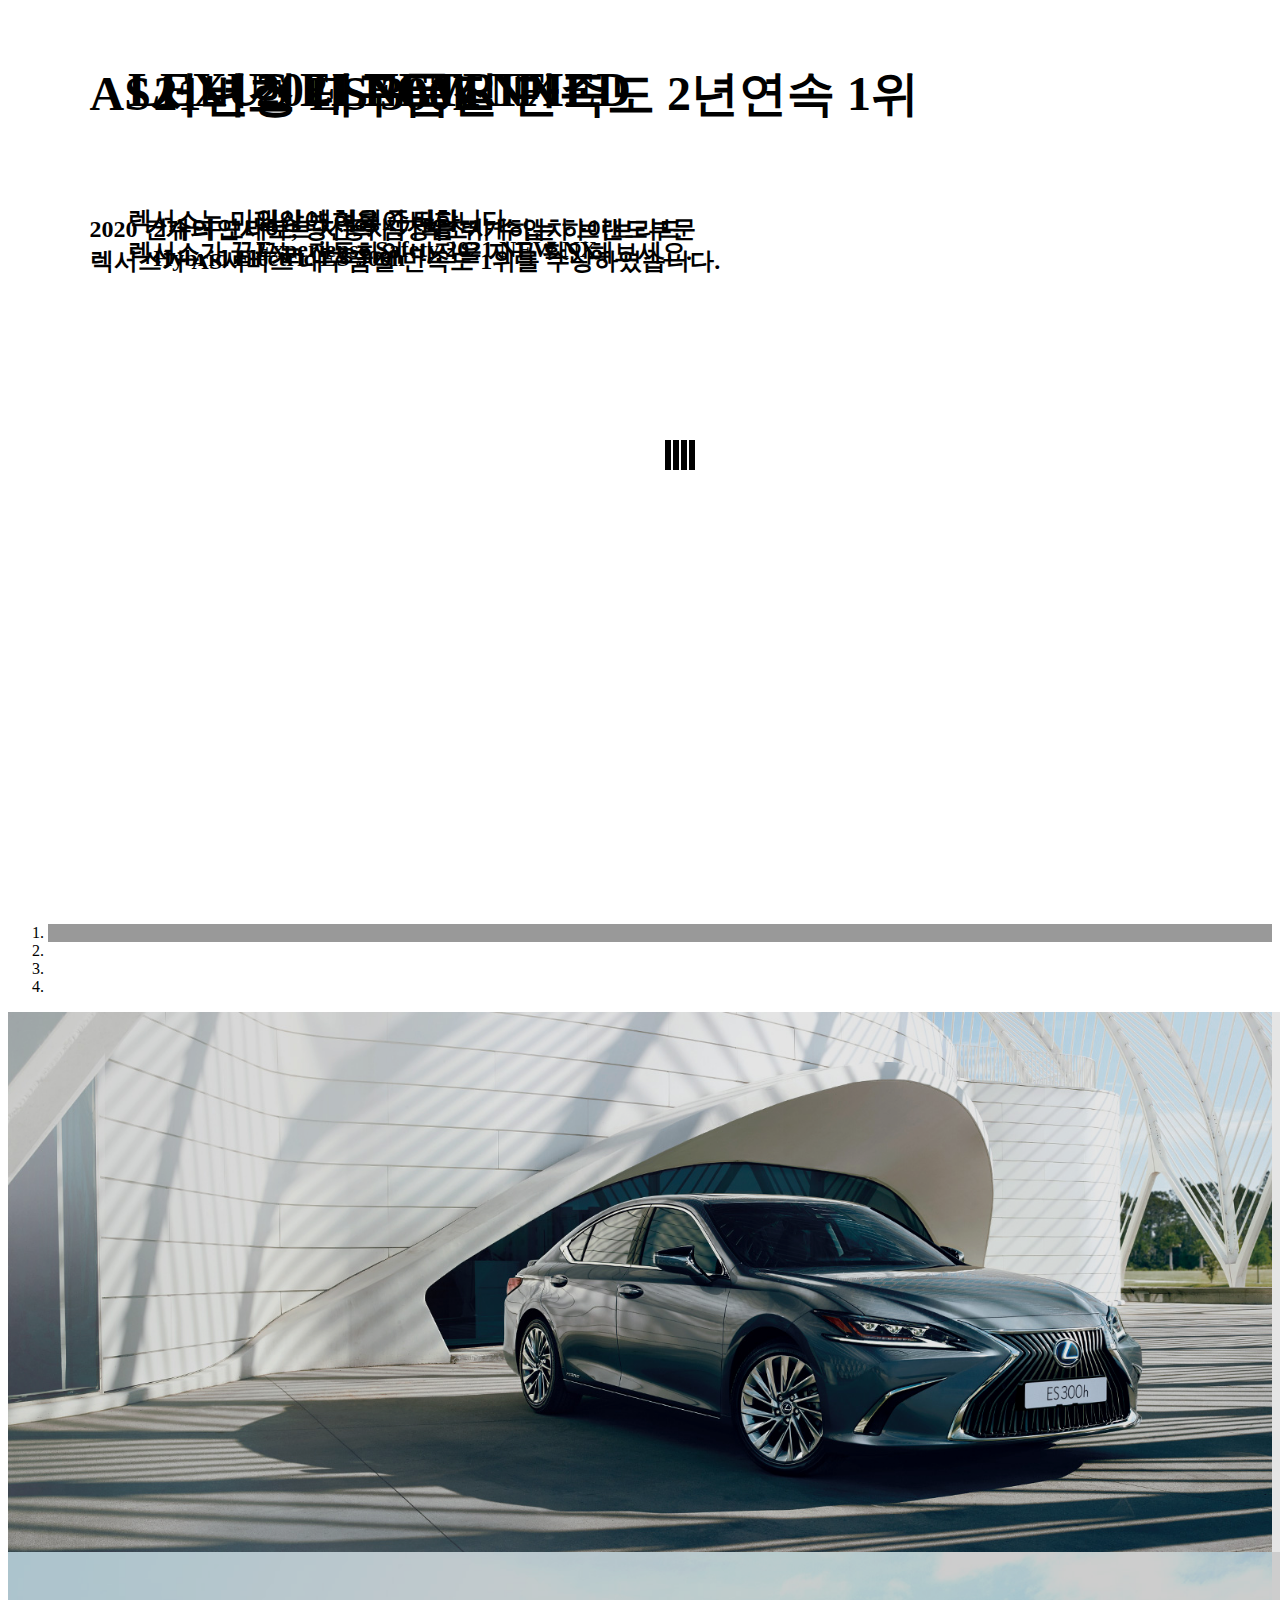
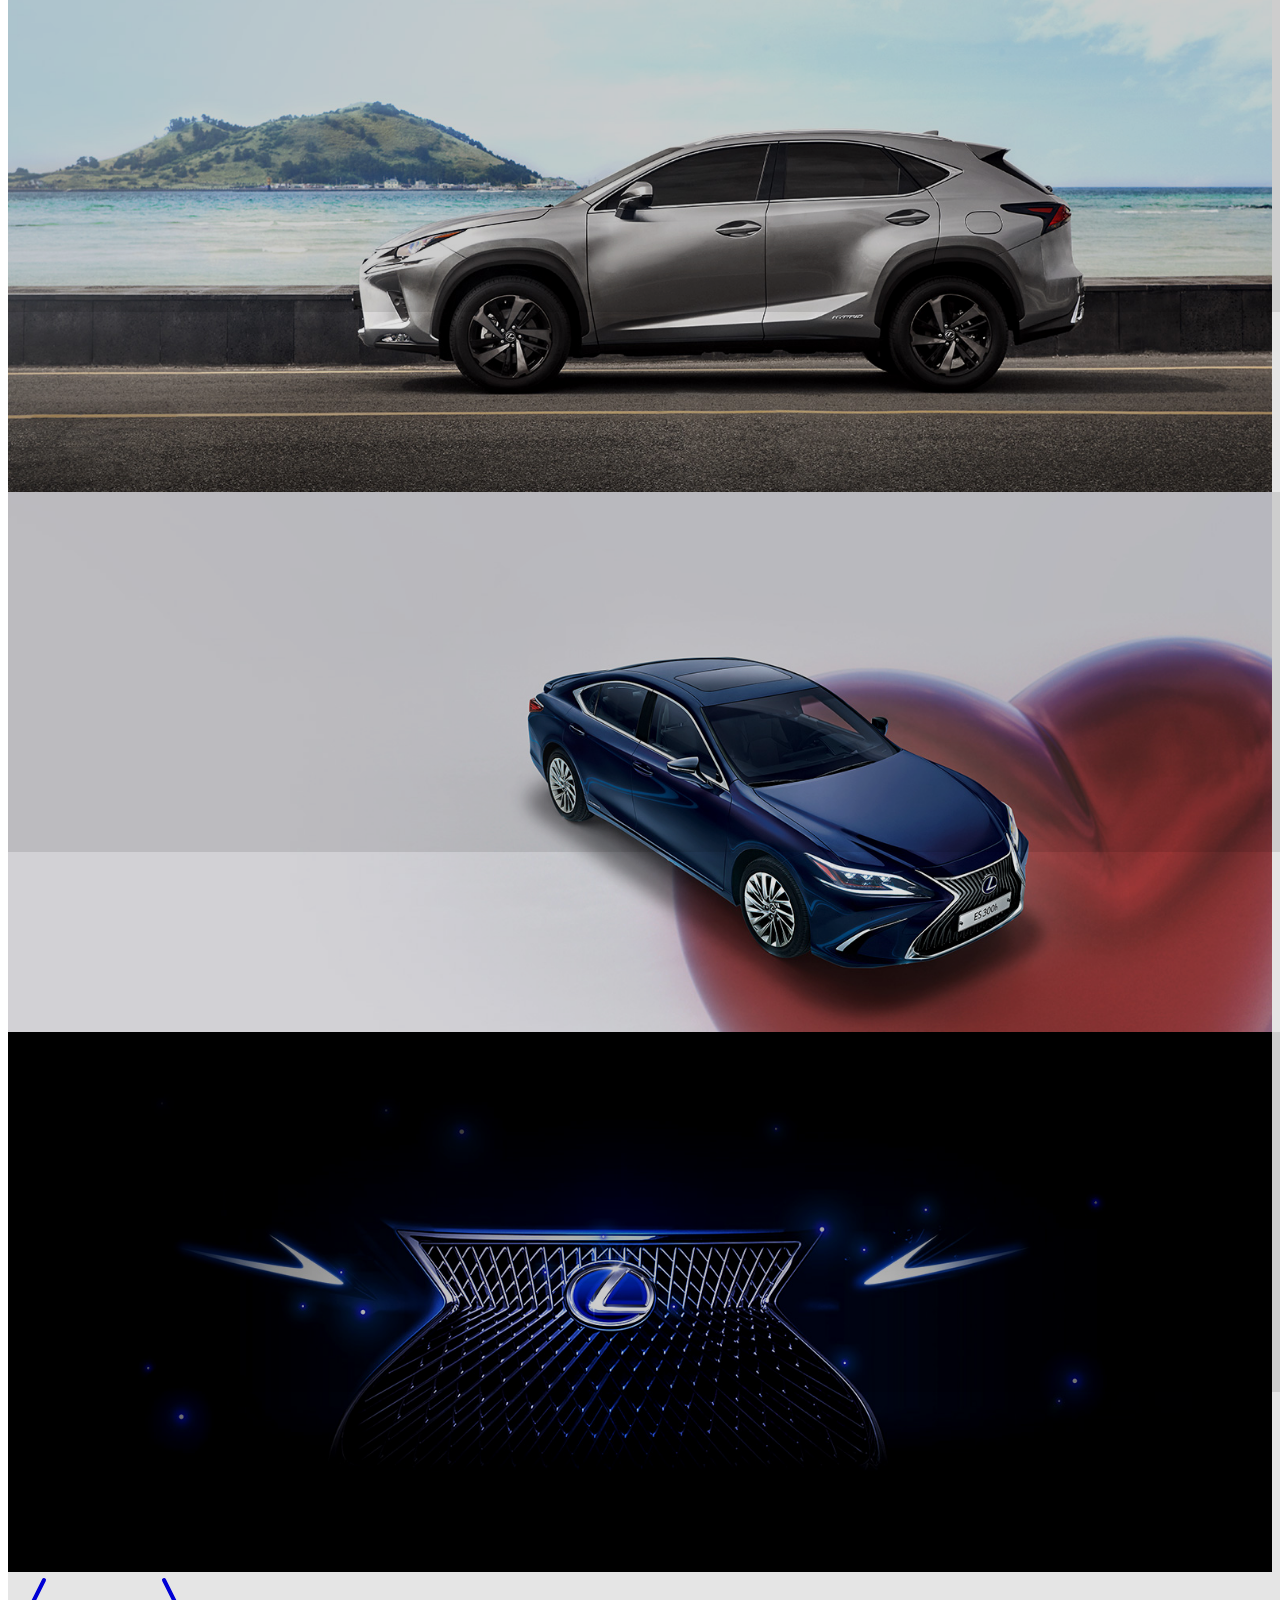
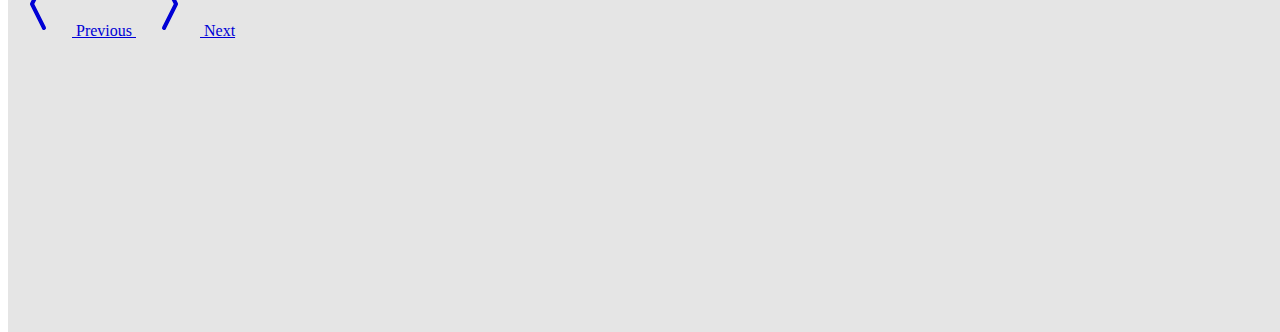
<file: 01_BS4 반응형포폴_01.html>
<!doctype html>
<html lang="en">
  <head>
    <!-- Required meta tags -->
    <meta charset="utf-8">
    <meta name="viewport" content="width=device-width, initial-scale=1, shrink-to-fit=no">

    <!-- Bootstrap CSS -->
    <link rel="stylesheet" href="https://cdn.jsdelivr.net/npm/bootstrap@4.5.3/dist/css/bootstrap.min.css" integrity="sha384-TX8t27EcRE3e/ihU7zmQxVncDAy5uIKz4rEkgIXeMed4M0jlfIDPvg6uqKI2xXr2" crossorigin="anonymous">

    <!-- 13. 캐로셀 안의 컨텐츠에 사용할 animate.css cdn link -->
    <link
    rel="stylesheet"
    href="https://cdnjs.cloudflare.com/ajax/libs/animate.css/4.1.1/animate.min.css"
    />
    <!-- 1.파비콘 넣기 -->
    <link rel="icon" href="img/favicon.ico">

    <title>01_BS4 반응형포폴_01</title>
    <style>
      :root{
        --silver : #999999;
        --white : #FFFFFF;
      }

      /*5.캐로셀 안의 이미지 사이즈를 동일하게 맞추거나 화면높이에 이미지 높이 맞추기*/

      /*10. 캐로셀 밖으로 인디케이터 흘러 넘쳐도 숨겨서 스크롤 생기지 않도록 설정*/
      #topCarousel{
        overflow: hidden;
      }
      #topCarousel .carousel-item:nth-of-type(1){
        background: url(img/carousel_01.jpg) no-repeat center / cover;
        height: 60vh;
      }
      #topCarousel .carousel-item:nth-of-type(2){
        background: url(img/carousel_02.jpg) no-repeat center / cover;
        height: 60vh;
      }
      #topCarousel .carousel-item:nth-of-type(3){
        background: url(img/carousel_03.jpg) no-repeat center / cover;
        height: 60vh;
      }
      #topCarousel .carousel-item:nth-of-type(4){
        background: url(img/carousel_04.jpg) no-repeat center / cover;
        height: 60vh;
      }
      /*7. 캐로셀 안에 캡션대신 넣은 이미지 위치 맞추기*/
      #topCarousel .carousel-item:nth-of-type(1) .carousel-caption{
        /*border:1px solid red;*/
        position: absolute;
        left: -10%;
        top: 30px;
        height: 30%;
        text-align: left;
        padding-left: 17%;
        color: black;
      }
      #topCarousel .carousel-item h1{
        font-size: 3rem !important;
        font-weight: bold;
      }
      #topCarousel .carousel-item p{
        font-size: 1.5rem;
        font-weight: bold;
      }
      #topCarousel .carousel-item:nth-of-type(2) .carousel-caption{
        /*border:1px solid red;*/
        position: absolute;
        left: -30%;
        top: 30px;
        height: 30%;
        text-align: left;
        padding-left: 50%;
        color: black;
      }
      #topCarousel .carousel-item:nth-of-type(3) .carousel-caption{
        /*border:1px solid red;*/
        position: absolute;
        left: -30%;
        top: 30px;
        height: 30%;
        text-align: left;
        padding-left: 42%;
        color: black;
      }
      #topCarousel .carousel-item:nth-of-type(4) .carousel-caption{
        /*border:1px solid red;*/
        position: absolute;
        left: -30%;
        top: 30px;
        height: 30%;
        text-align: left;
        padding-left: 40%;
      }
      /*8.캐로셀 배경 이미지를 어둡게 하여 위의 이미지 컨텐츠 부각시키기*/
      #topCarousel .carousel-item::after{
        content: "" ;
        position: absolute;
        width: 100%;
        height: 100%;
        background: black;
        opacity: 0.1;
      }
      /*9.캐로셀 좌우 버튼을 마우스를 올리면 나타나도록 설정*/
      #topCarousel .carousel-control-next{
        right:-200px;
        transition: right 1s;
      }
      #topCarousel .carousel-control-prev{
        left:-200px;
        transition: left 1s;
      }
      #topCarousel:hover .carousel-control-next{
        right:0;
      }
      #topCarousel:hover .carousel-control-prev{
        left:0;
      }
      /*11. 캐로셀 좌우 버튼 호버시 색상 바꾸기*/
      #topCarousel .carousel-control-next:hover, #topCarousel .carousel-control-prev:hover{
        color: var(--silver);
      }
      /*12. 캐로셀 하단 인디케이터 버튼 활성화시 스타일 변경*/
      #topCarousel .carousel-indicators li.active{
        background-color: var(--silver);
      }
      /*16. loading img 위치 잡기*/
      .face-load{
        display:flex;
        width:50px;
        margin:20% auto
      }
      .face-load div{
        width:6px;
        height:30px;
        background:#000;
        margin-right:2px
      }
      @keyframes face-load {
          0%,100% {
              transform: scaley(1);
              opacity:1
          }
          50% {
              transform: scaley(.4);
             opacity:0.1
          }
      }

      .face-load>div:nth-child(1) {
          animation: face-load 1s -.4s infinite cubic-bezier(.2,.68,.18,1.08)
      }

      .face-load>div:nth-child(2) {
          animation: face-load 1s -.3s infinite cubic-bezier(.2,.68,.18,1.08)
      }

      .face-load>div:nth-child(3) {
          animation: face-load 1s -.2s infinite cubic-bezier(.2,.68,.18,1.08)
      }

      .face-load>div:nth-child(4) {
          animation: face-load 1s -.1s infinite cubic-bezier(.2,.68,.18,1.08)
      }

      .face-load>div {
          animation-fill-mode: both
      }
      .loading .d-flex{
        /*border:1px solid red;*/
        position: absolute;
        top: 50%;
        width: 200px;
        margin-top: -50px;
        left: 50%;
        margin-left: -50px;
      }
      .loading{
        height: 100vh;
      }
    </style>
  </head>
  <body>
    <!-- 15. loading img넣기 -->
    <div class="loading">
      <div class="d-flex justify-content-center my-auto">
        <div class="face-load">
          <div></div>
          <div></div>
          <div></div>
          <div></div>
        </div>
      </div>
    </div>
    <!-- 3. container-fluid안의 x축 padding:0 -->
    <div class="container-fluid px-0">
        <!-- 2. 캐로셀 넣기 With captions 아이디 변경하고 ol>li의 data-target속성과 a의 href속성값도 id명으로 변경-->
        <div id="topCarousel" class="carousel slide" data-ride="carousel">
          <ol class="carousel-indicators">
            <li data-target="#topCarousel" data-slide-to="0" class="active"></li>
            <li data-target="#topCarousel" data-slide-to="1"></li>
            <li data-target="#topCarousel" data-slide-to="2"></li>
            <li data-target="#topCarousel" data-slide-to="3"></li>
          </ol>
          <div class="carousel-inner">
            <div class="carousel-item active">
              <!-- <img src="img/carousel_01.jpg" class="d-block w-100" alt="..."> -->
              <div class="carousel-caption d-none d-md-block">
                <!-- 6. 캐로셀의 캡션 안의 텍스트 대신에 이미지로 변경 -->
                <!-- 14.animate.css가 동작하도록 해당 클래스명 부여 -->
                <h1 class="animate__animated animate__fadeInLeftBig">AS서비스 내구품질 만족도 2년연속 1위 <br><br></h1>
                <p class="animate__animated animate__fadeInRightBig">2020 컨슈터인사이트 자동차 기획조사 수입차 브랜드부문<br>렉서스가 AS서비스 내구품질 만족도 1위를 수상하였습니다.</p>
              </div>
            </div>
            <div class="carousel-item">
              <!-- <img src="img/carousel_02.jpg" class="d-block w-100" alt="..."> -->
              <div class="carousel-caption d-none d-md-block">
                <h1 class="animate__animated animate__fadeInLeftBig">2021 NEW NX <br><br></h1>
                <p class="animate__animated animate__fadeInRightBig">일상이 여행이 되다 <br> Experiense Safety 2021 NEW NX</p>
              </div>
            </div>
            <div class="carousel-item">
              <!-- <img src="img/carousel_03.jpg" class="d-block w-100" alt="..."> -->
              <div class="carousel-caption d-none d-md-block">
                <h1 class="animate__animated animate__fadeInLeftBig">21년형 ES 300h <br><br></h1>
                <p class="animate__animated animate__fadeInRightBig">2개의 모터로, 당신의 심장을 뛰게하는 하이브리드 <br> Hybrid Electric ES 300h</p>
              </div>
            </div>
            <div class="carousel-item">
              <!-- <img src="img/carousel_03.jpg" class="d-block w-100" alt="..."> -->
              <div class="carousel-caption d-none d-md-block">
                <h1 class="animate__animated animate__fadeInLeftBig">LEXUS ELECTRIFIED <br><br></h1>
                <p class="animate__animated animate__fadeInRightBig">렉서스는 미래의 변혁을 준비합니다. <br> 렉서스가 꿈꾸는 전동화의 비전을 지금 확인해보세요.</p>
              </div>
            </div>
          </div>
          <a class="carousel-control-prev" href="#topCarousel" role="button" data-slide="prev">
            <!-- 4. 캐로셀 left, right 아이콘을 BS4의 svg코드로 변경 -->
            <svg width="4em" height="4em" viewBox="0 0 16 16" class="bi bi-chevron-compact-left" fill="currentColor" xmlns="http://www.w3.org/2000/svg">
              <path fill-rule="evenodd" d="M9.224 1.553a.5.5 0 0 1 .223.67L6.56 8l2.888 5.776a.5.5 0 1 1-.894.448l-3-6a.5.5 0 0 1 0-.448l3-6a.5.5 0 0 1 .67-.223z"/>
            </svg>
            <span class="sr-only">Previous</span>
          </a>
          <a class="carousel-control-next" href="#topCarousel" role="button" data-slide="next">
            <svg width="4em" height="4em" viewBox="0 0 16 16" class="bi bi-chevron-compact-right" fill="currentColor" xmlns="http://www.w3.org/2000/svg">
              <path fill-rule="evenodd" d="M6.776 1.553a.5.5 0 0 1 .671.223l3 6a.5.5 0 0 1 0 .448l-3 6a.5.5 0 1 1-.894-.448L9.44 8 6.553 2.224a.5.5 0 0 1 .223-.671z"/>
            </svg>
            <span class="sr-only">Next</span>
          </a>
        </div><!-- carousel -->
    </div><!-- container-fluid -->

    <!-- Optional JavaScript; choose one of the two! -->

    <!-- Option 1: jQuery and Bootstrap Bundle (includes Popper) -->
    <script src="https://code.jquery.com/jquery-3.5.1.slim.min.js" integrity="sha384-DfXdz2htPH0lsSSs5nCTpuj/zy4C+OGpamoFVy38MVBnE+IbbVYUew+OrCXaRkfj" crossorigin="anonymous"></script>
    <script src="https://cdn.jsdelivr.net/npm/bootstrap@4.5.3/dist/js/bootstrap.bundle.min.js" integrity="sha384-ho+j7jyWK8fNQe+A12Hb8AhRq26LrZ/JpcUGGOn+Y7RsweNrtN/tE3MoK7ZeZDyx" crossorigin="anonymous"></script>

    <!-- Option 2: jQuery, Popper.js, and Bootstrap JS
    <script src="https://code.jquery.com/jquery-3.5.1.slim.min.js" integrity="sha384-DfXdz2htPH0lsSSs5nCTpuj/zy4C+OGpamoFVy38MVBnE+IbbVYUew+OrCXaRkfj" crossorigin="anonymous"></script>
    <script src="https://cdn.jsdelivr.net/npm/popper.js@1.16.1/dist/umd/popper.min.js" integrity="sha384-9/reFTGAW83EW2RDu2S0VKaIzap3H66lZH81PoYlFhbGU+6BZp6G7niu735Sk7lN" crossorigin="anonymous"></script>
    <script src="https://cdn.jsdelivr.net/npm/bootstrap@4.5.3/dist/js/bootstrap.min.js" integrity="sha384-w1Q4orYjBQndcko6MimVbzY0tgp4pWB4lZ7lr30WKz0vr/aWKhXdBNmNb5D92v7s" crossorigin="anonymous"></script>
    -->
    <script>
      $(function(){
        const loading = $(".loading");

        $(window).on("load",function(){
          loading.remove()
        })
      })
    </script>
  </body>
</html>
</file>
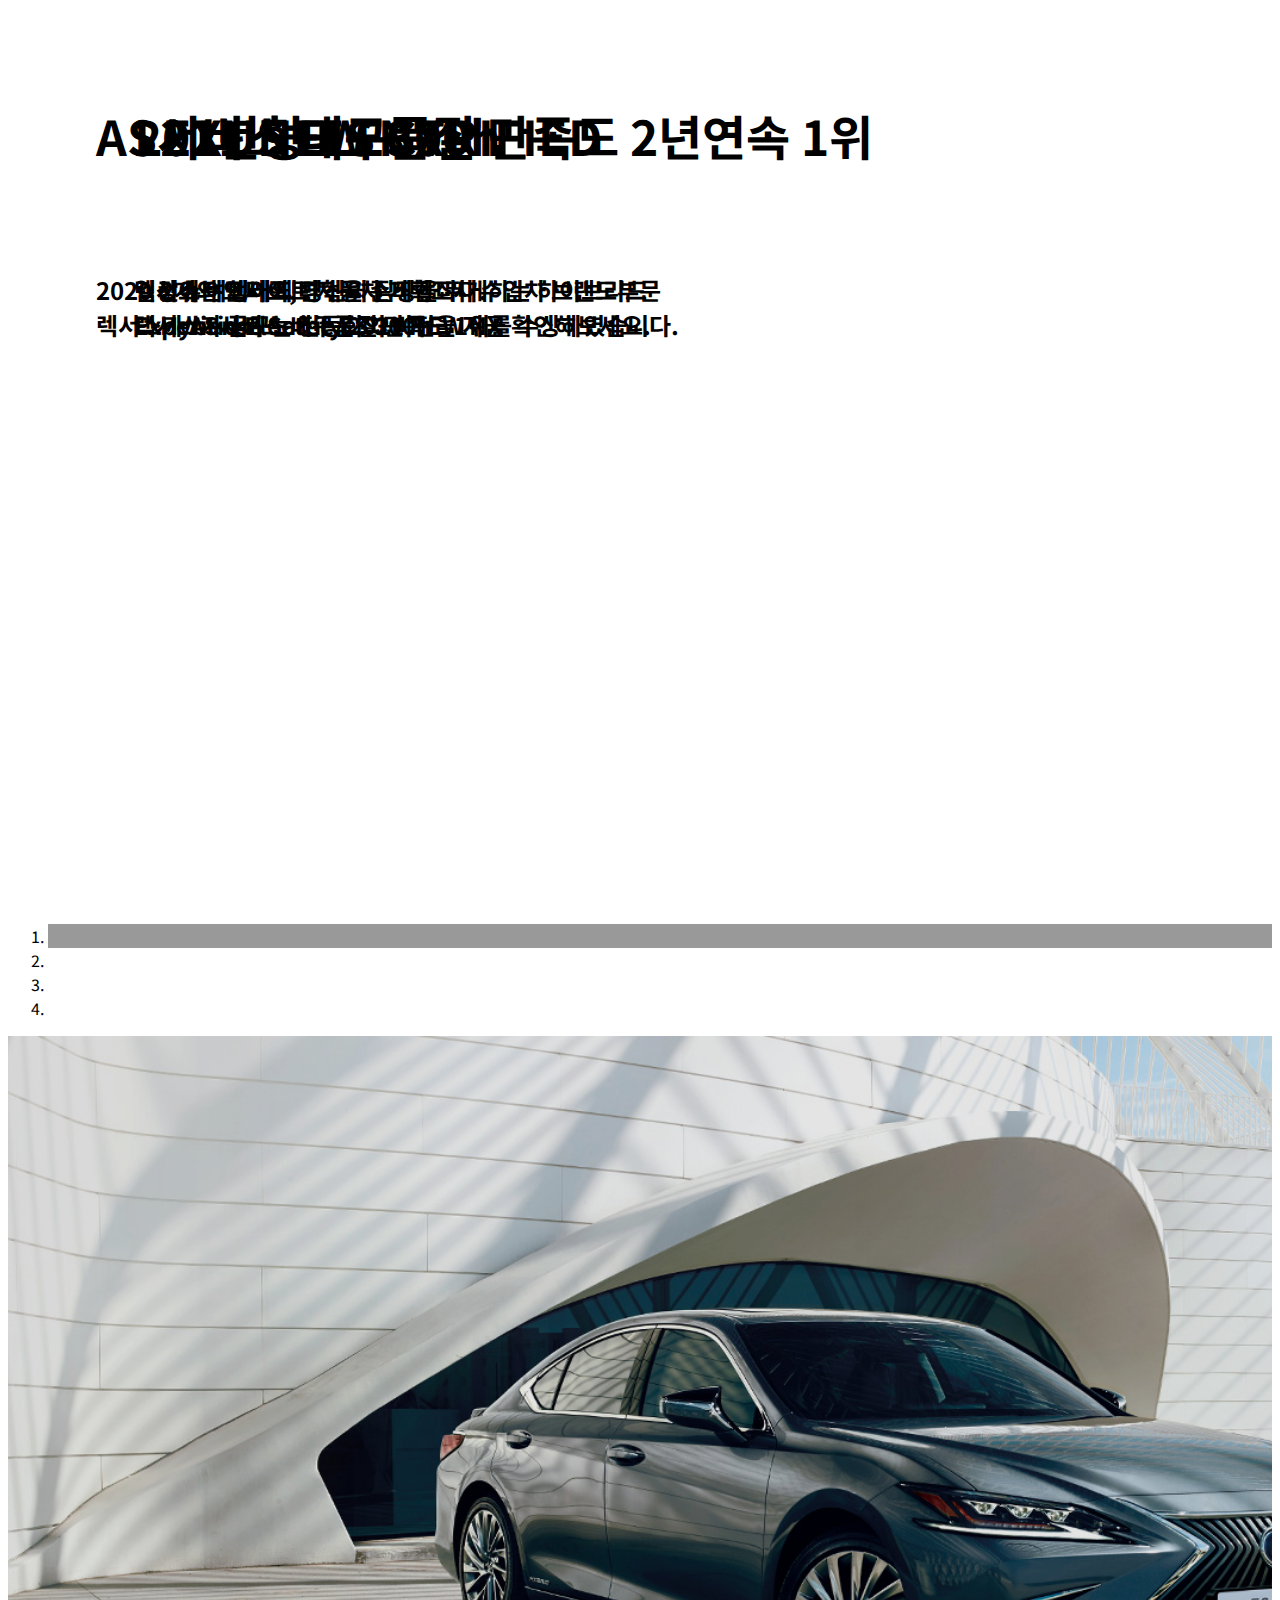
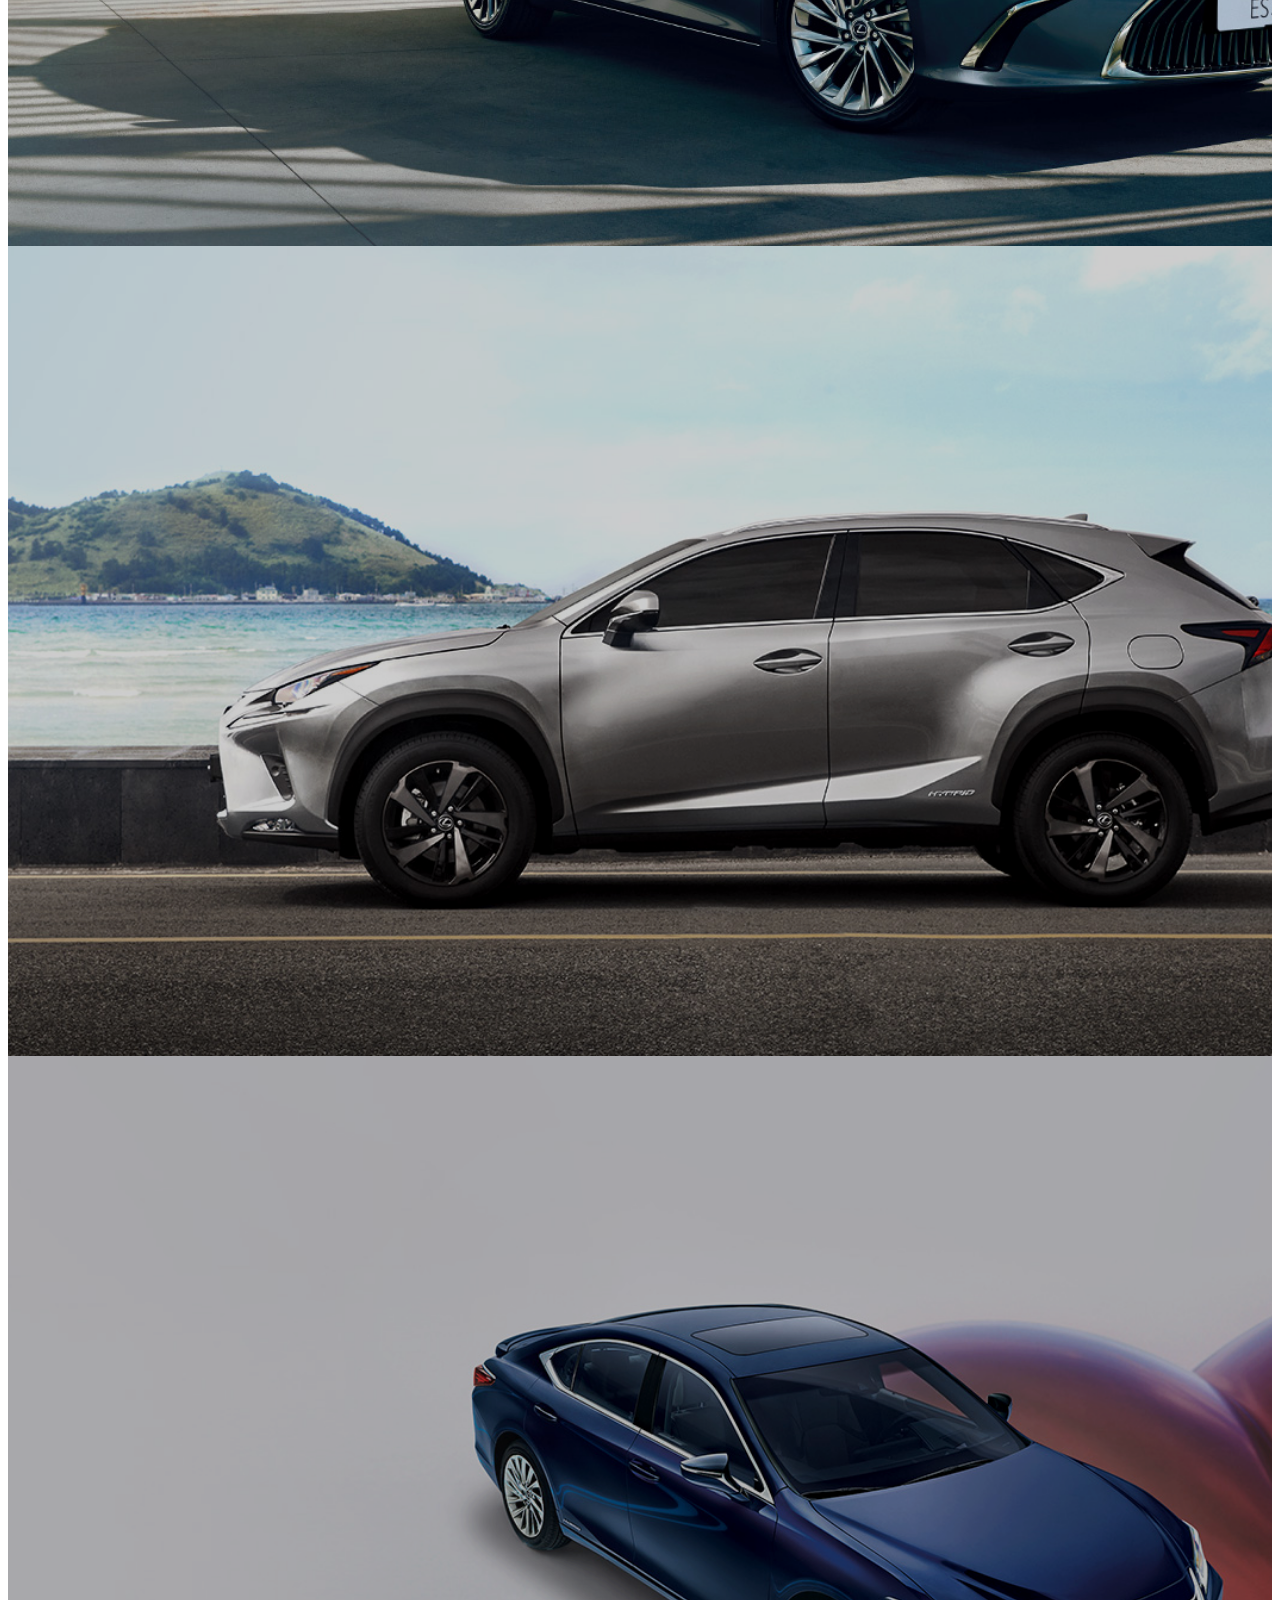
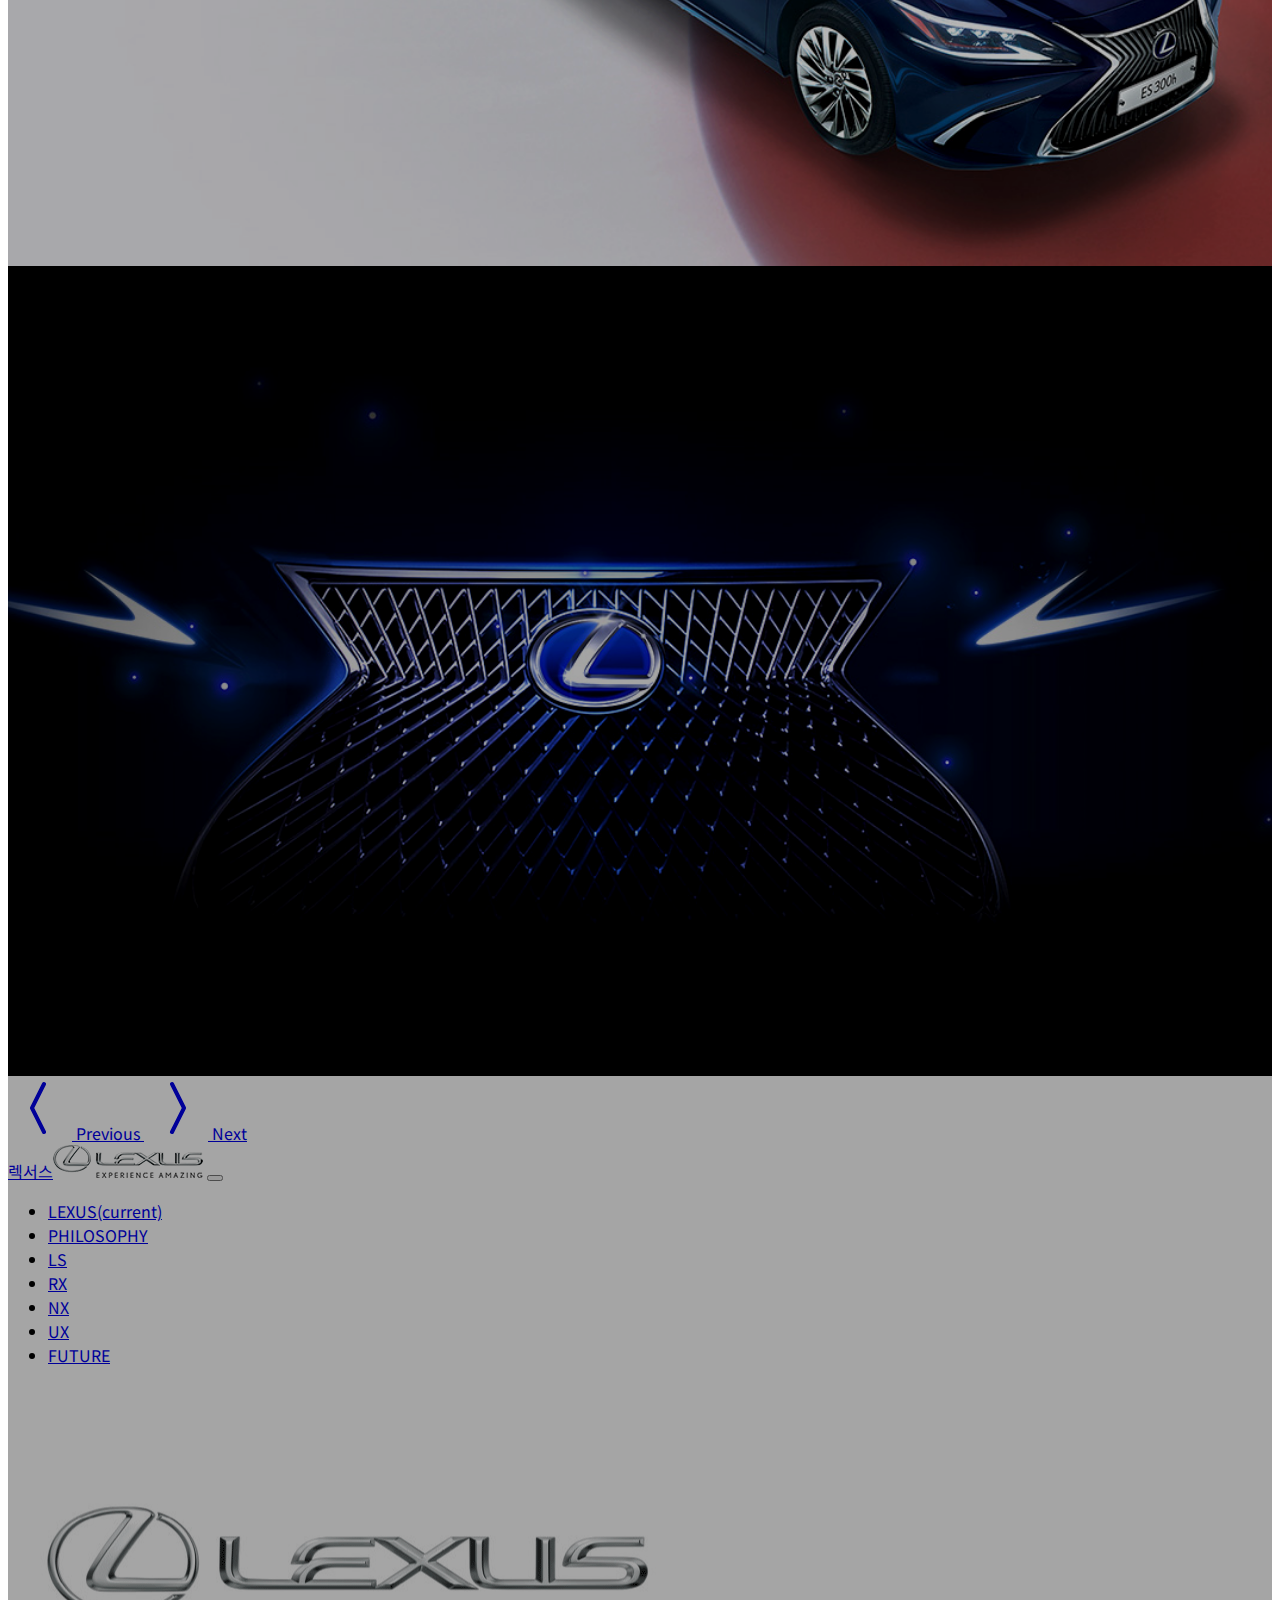
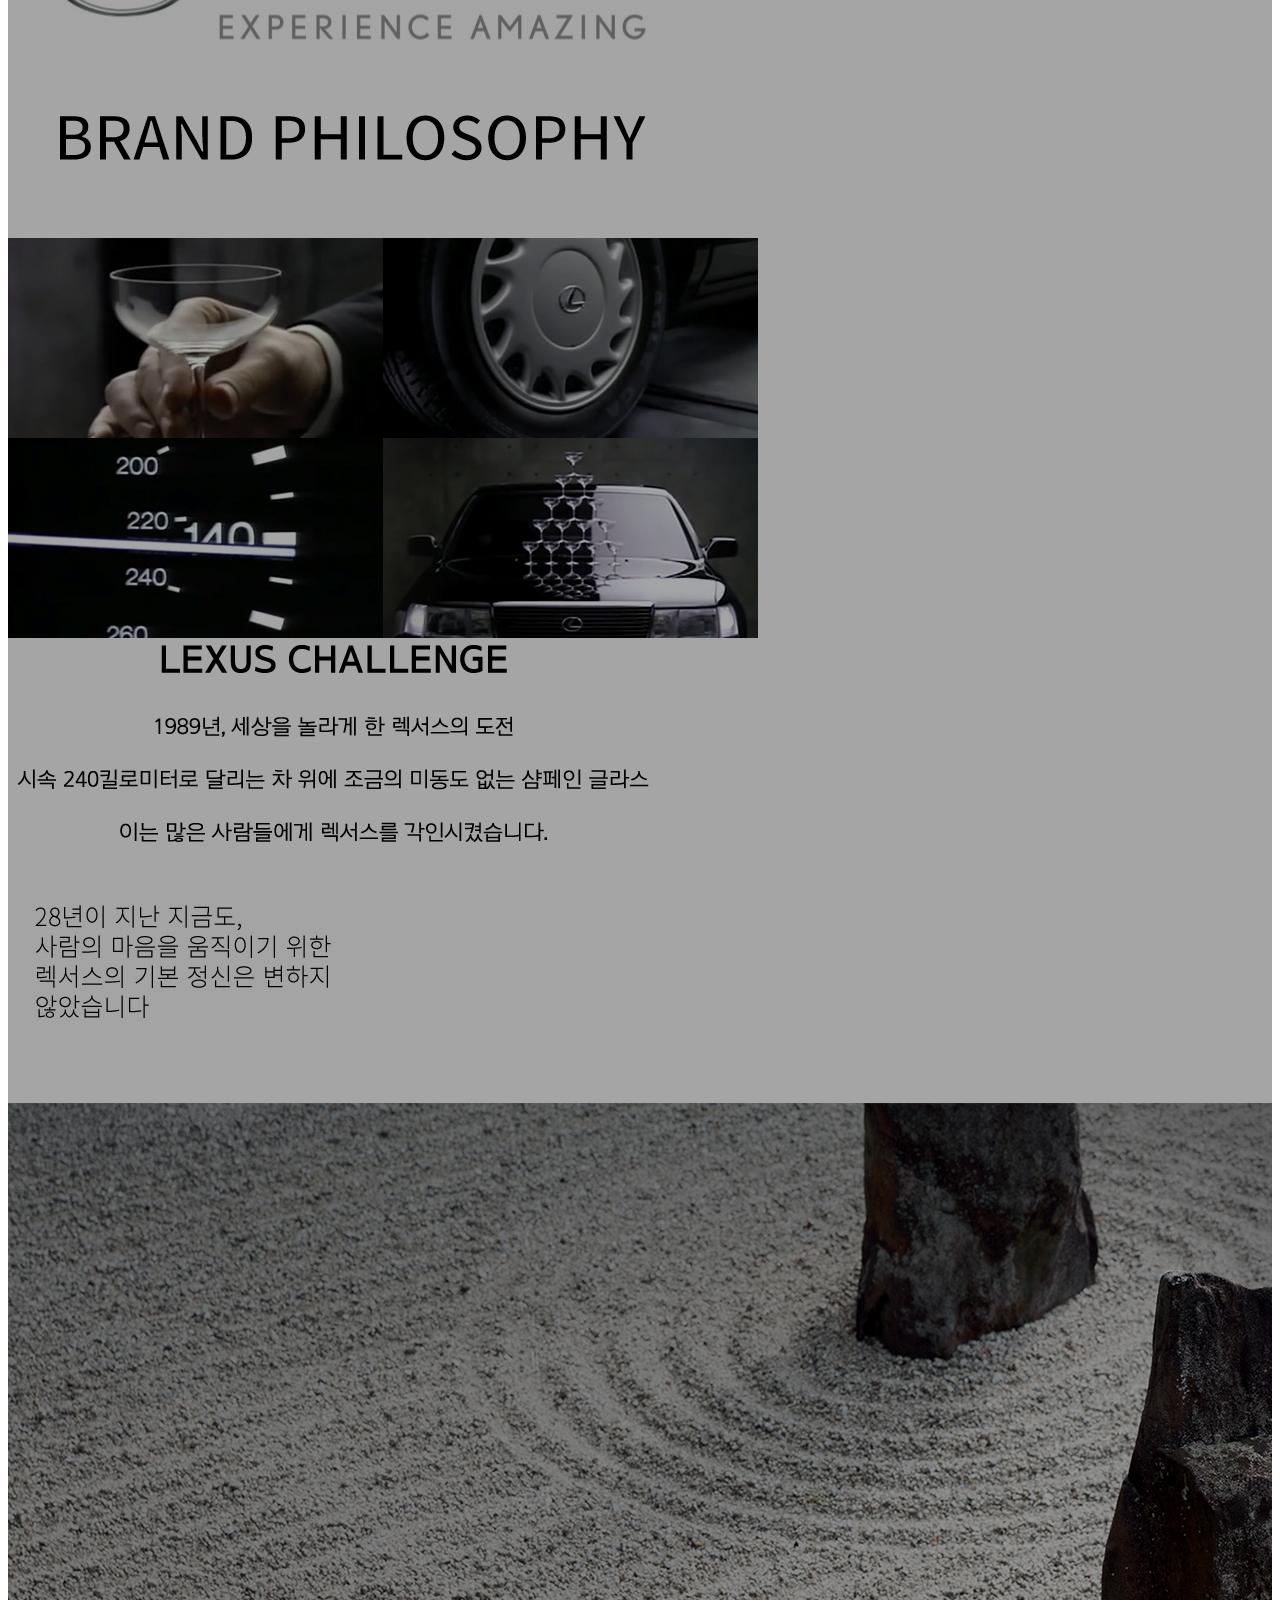
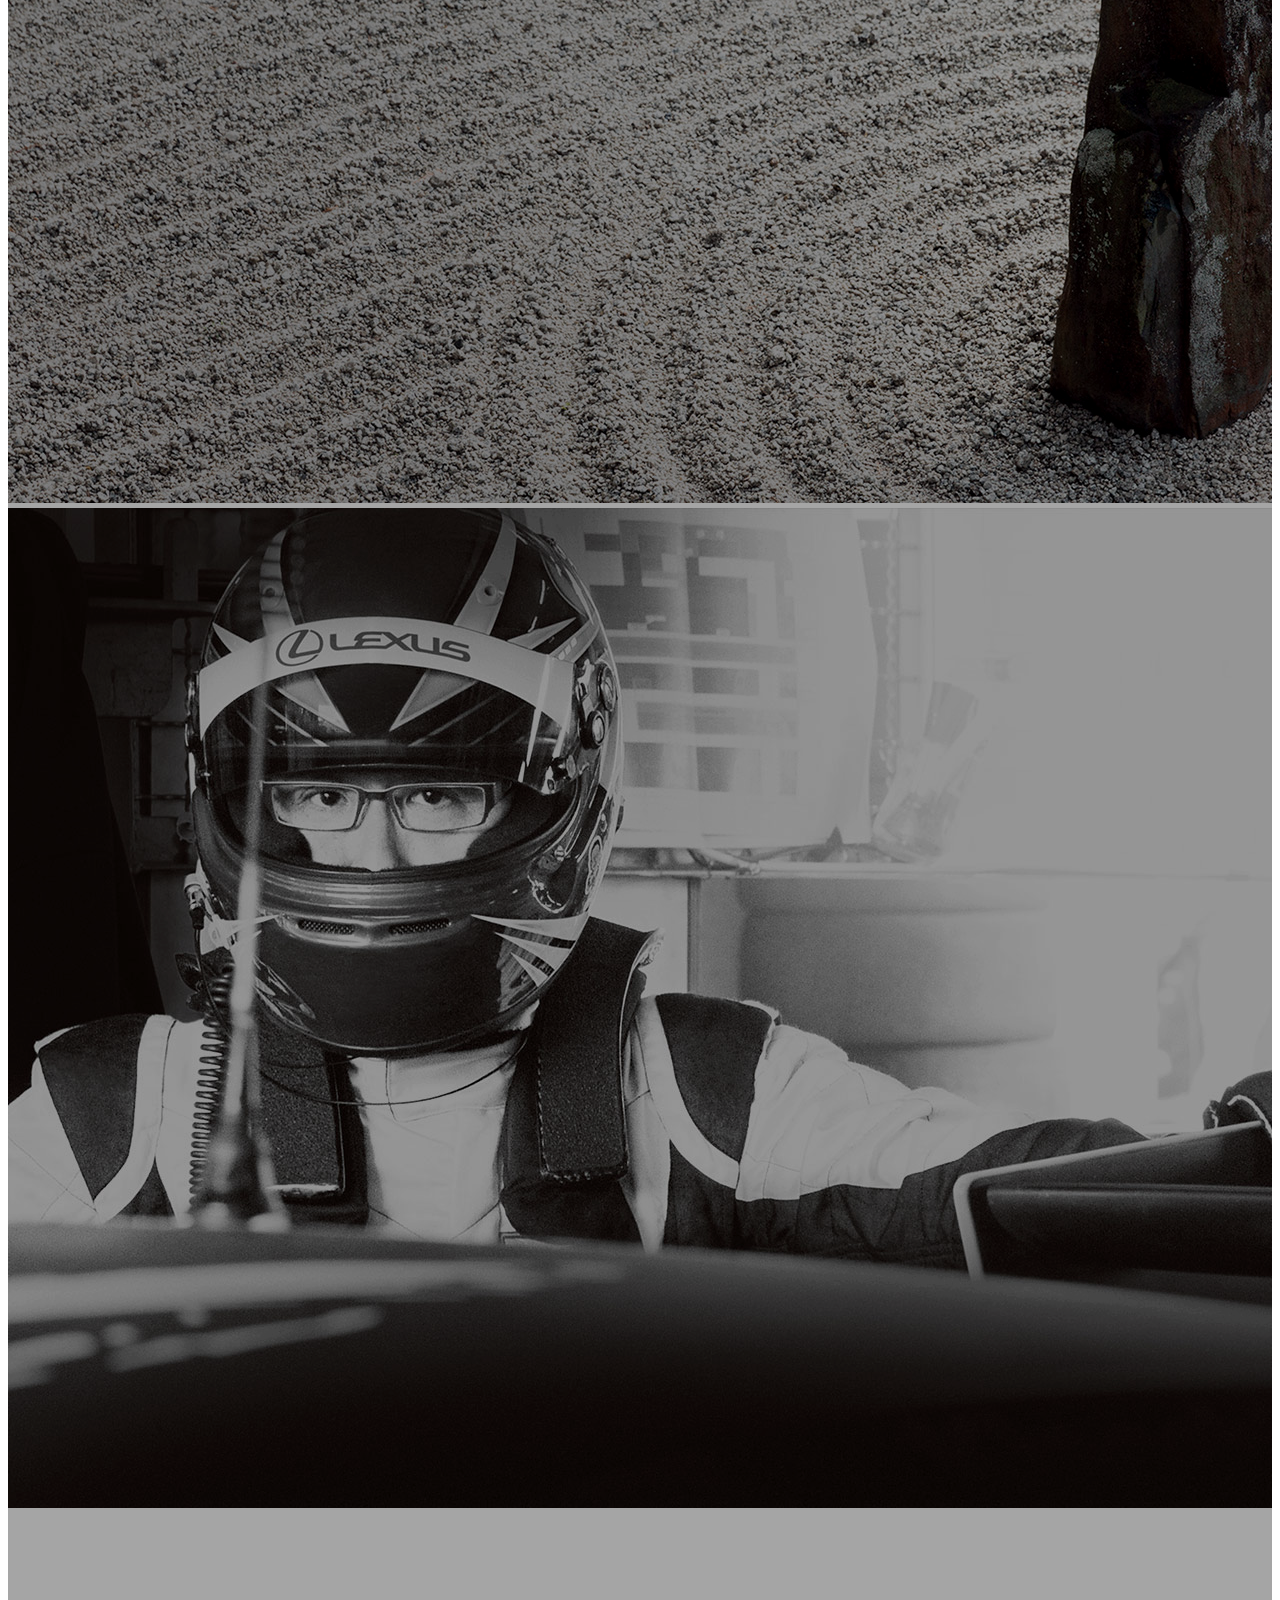
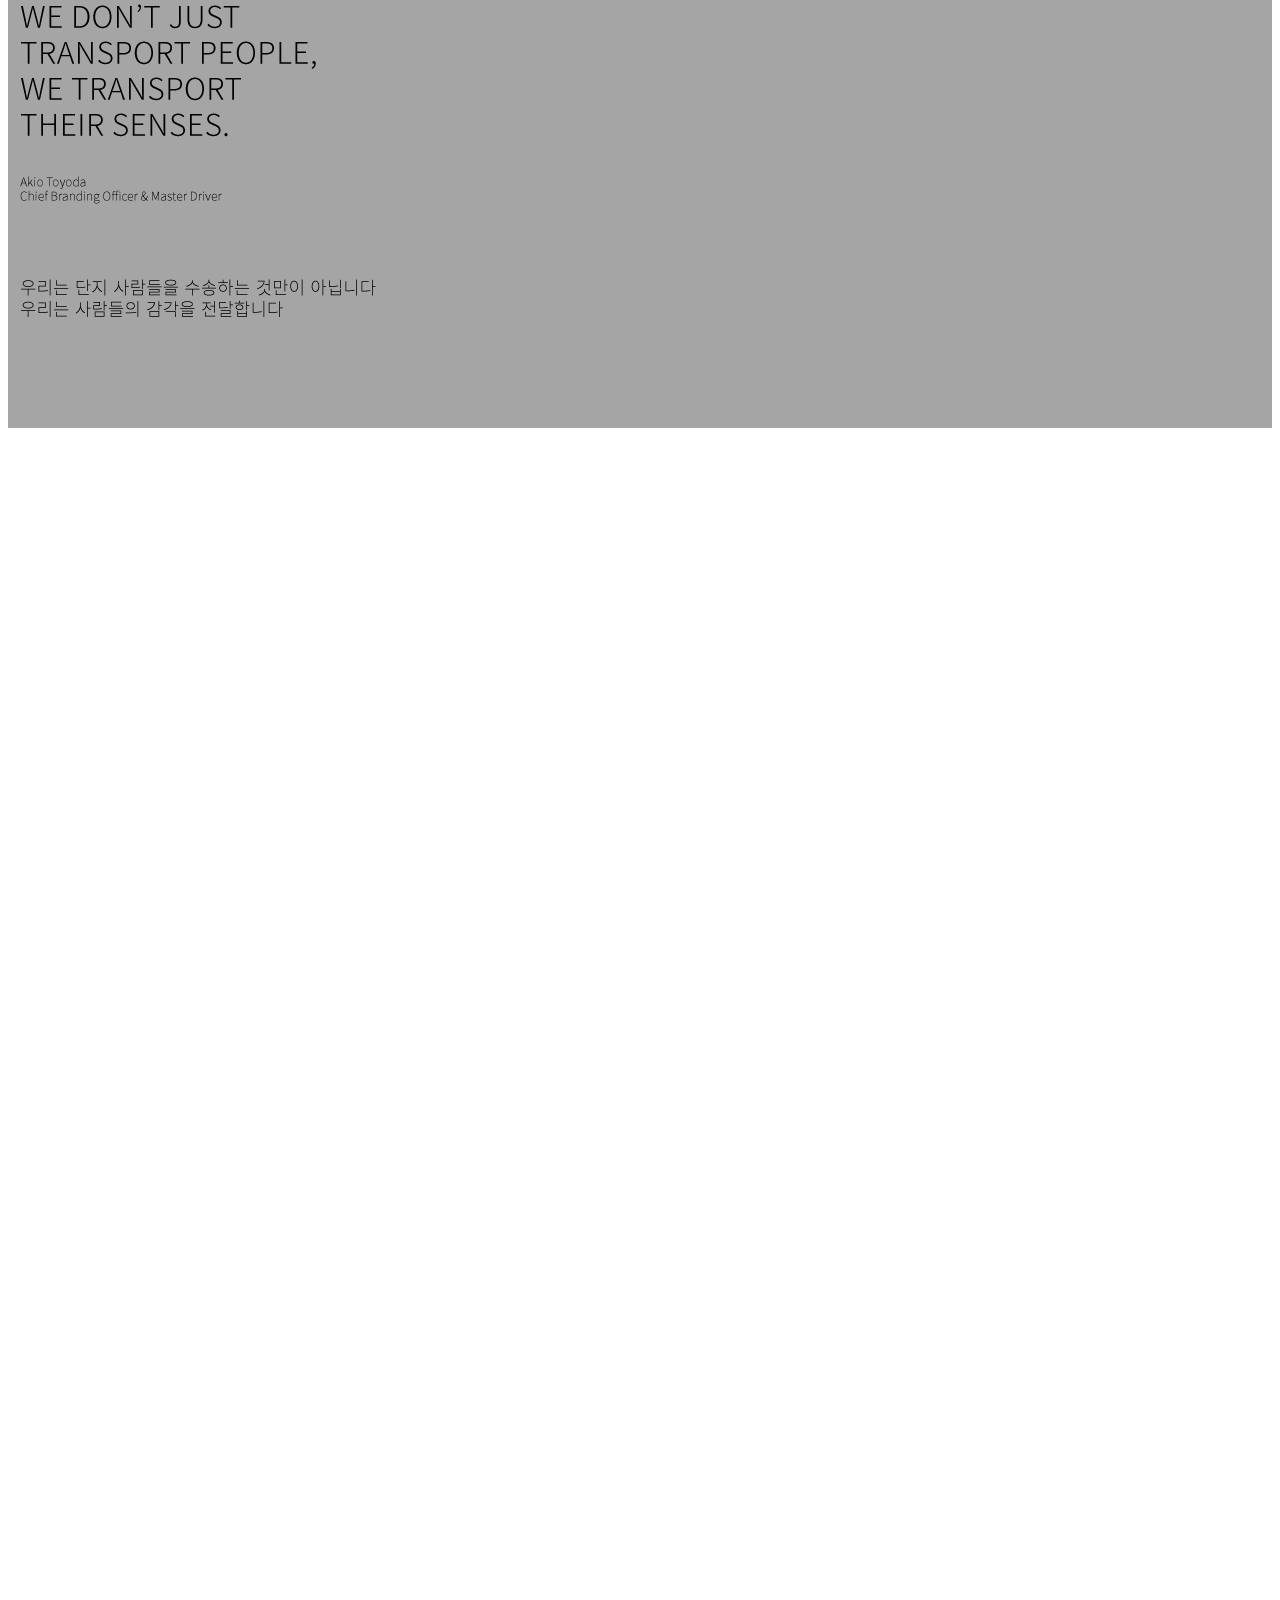
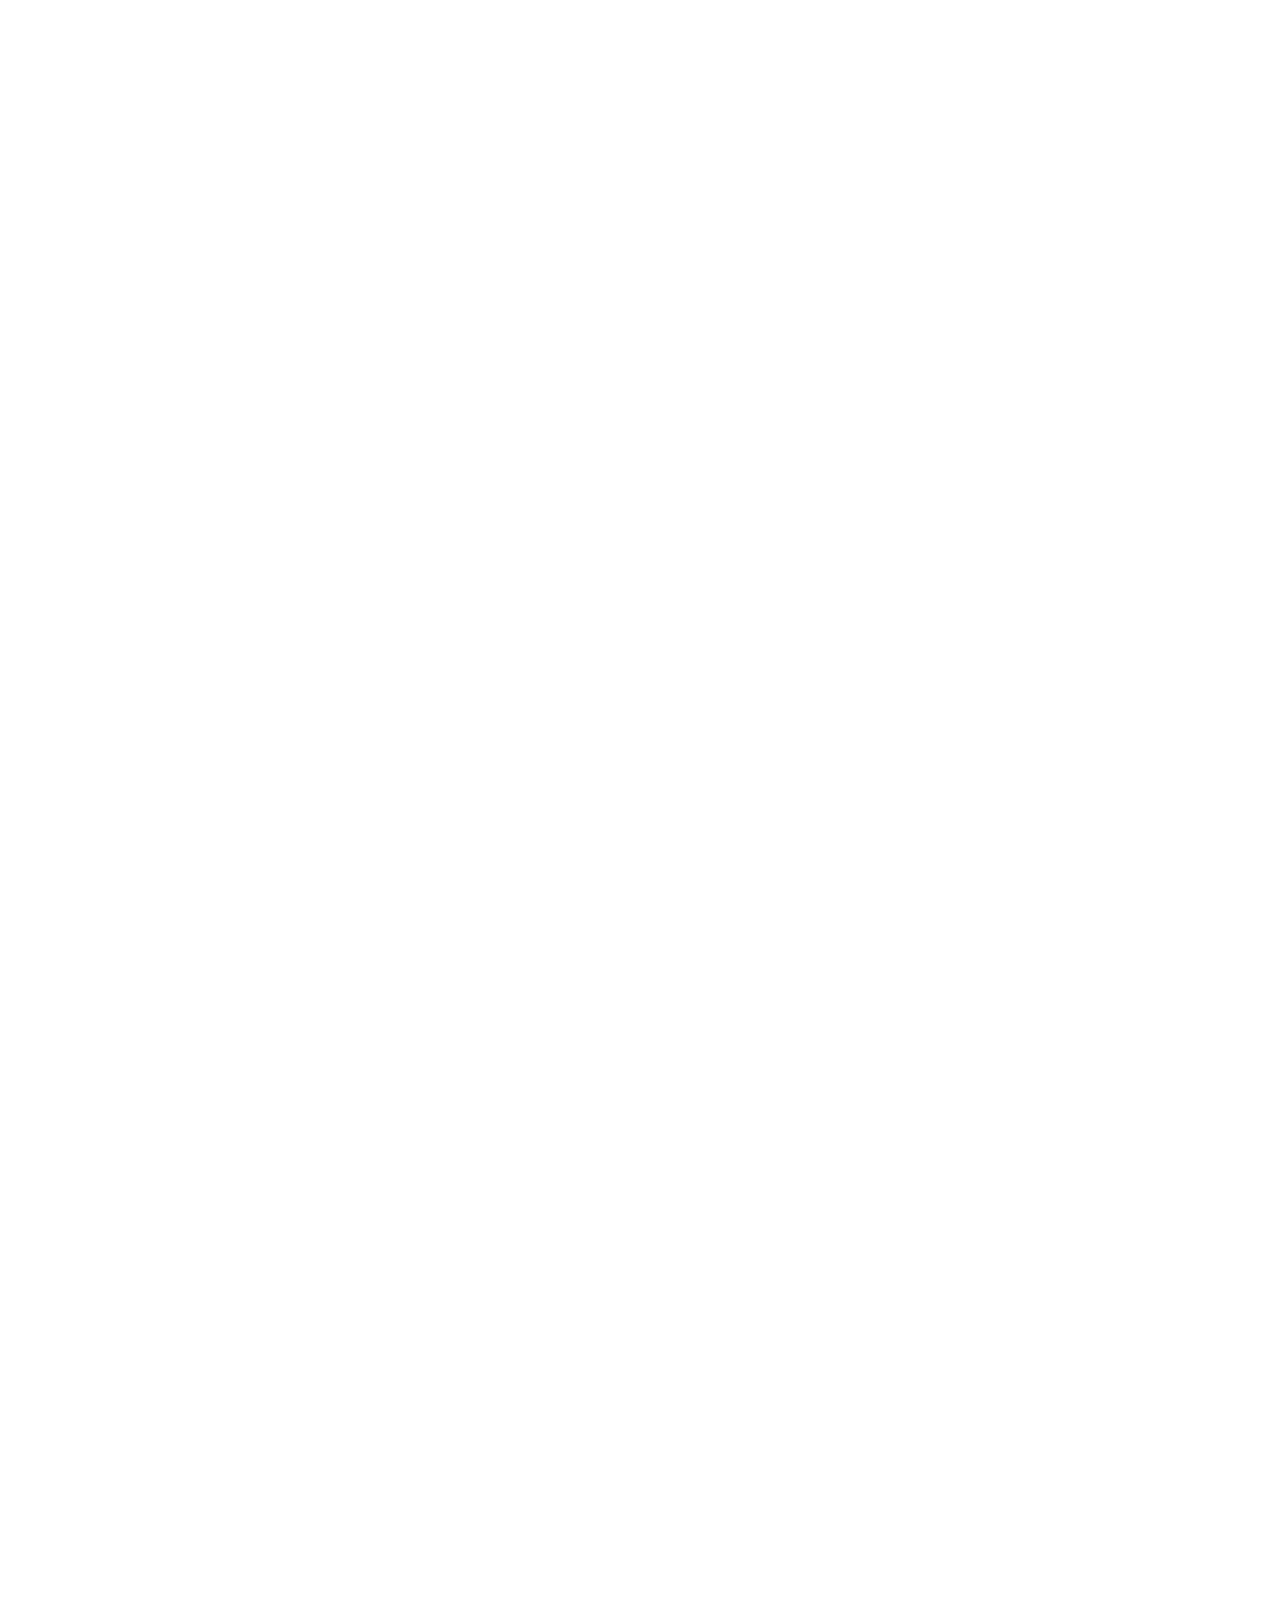
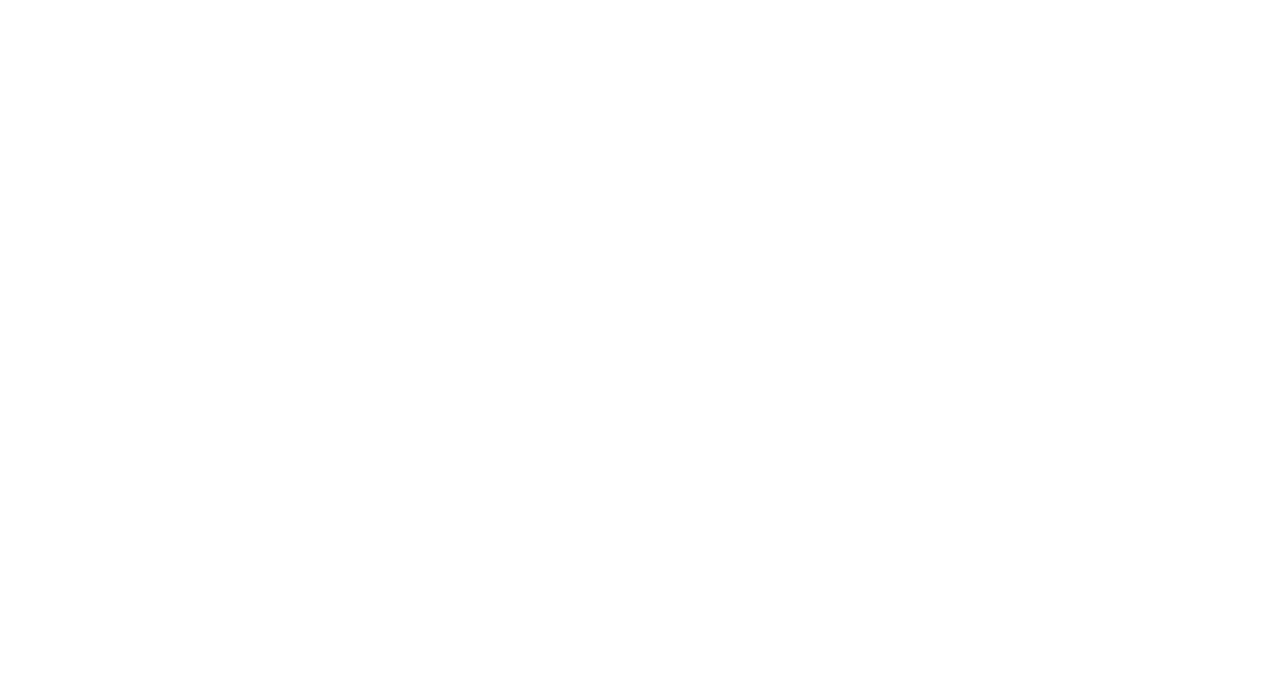
<file: 01_BS4 반응형포폴_02.html>
<!doctype html>
<html lang="en">
  <head>
    <!-- Required meta tags -->
    <meta charset="utf-8">
    <meta name="viewport" content="width=device-width, initial-scale=1, shrink-to-fit=no">

    <!-- Bootstrap CSS -->
    <link rel="stylesheet" href="https://cdn.jsdelivr.net/npm/bootstrap@4.5.3/dist/css/bootstrap.min.css" integrity="sha384-TX8t27EcRE3e/ihU7zmQxVncDAy5uIKz4rEkgIXeMed4M0jlfIDPvg6uqKI2xXr2" crossorigin="anonymous">

    <!-- 13. 캐로셀 안의 컨텐츠에 사용할 animate.css cdn link -->
    <link
    rel="stylesheet"
    href="https://cdnjs.cloudflare.com/ajax/libs/animate.css/4.1.1/animate.min.css"
    />
    <!-- 1.파비콘 넣기 -->
    <link rel="icon" href="img/favicon.ico">
    <link rel="stylesheet" href="css/mystyle.css">

    <title>01_BS4 반응형포폴_02</title>
    <!-- 19.css와 js를 따로 분리 -->
  </head>
  <body>
    <!-- 15. loading img넣기 -->
    <div class="loading">
      <div class="d-flex justify-content-center my-auto">
        <div class="face-load">
          <div></div>
          <div></div>
          <div></div>
          <div></div>
        </div>
      </div>
    </div>
    <!-- 3. container-fluid안의 x축 padding:0 -->
    <div class="container-fluid px-0">
        <!---------------------------------------------------------
          26.상단의 캐로셀과 네브바 컨텐츠를 header #top으로 설정
          ----------------------------------------------------->
        <header id="top">
          <!-- 2. 캐로셀 넣기 With captions 아이디 변경하고 ol>li의 data-target속성과 a의 href속성값도 id명으로 변경-->
          <div id="topCarousel" class="carousel slide" data-ride="carousel">
            <ol class="carousel-indicators">
              <li data-target="#topCarousel" data-slide-to="0" class="active"></li>
              <li data-target="#topCarousel" data-slide-to="1"></li>
              <li data-target="#topCarousel" data-slide-to="2"></li>
              <li data-target="#topCarousel" data-slide-to="3"></li>
            </ol>
            <div class="carousel-inner">
              <div class="carousel-item active">
                <!-- <img src="img/carousel_01.jpg" class="d-block w-100" alt="..."> -->
                <div class="carousel-caption">
                  <!-- 6. 캐로셀의 캡션 안의 텍스트 대신에 이미지로 변경 -->
                  <!-- 14.animate.css가 동작하도록 해당 클래스명 부여 -->
                  <!-- 18. 캡션 안에 임의로 넣은 img가 화면크기가 작아지면 부모요소를 기준으로 같이 크기가 작아지도록 .img-fluid를 주어 max-width:100%, height:auto로 설정한다. -->
                  <h1 class="animate__animated animate__fadeInLeftBig">AS서비스 내구품질 만족도 2년연속 1위 <br><br></h1>
                  <p class="animate__animated animate__fadeInRightBig">2020 컨슈터인사이트 자동차 기획조사 수입차 브랜드부문<br>렉서스가 AS서비스 내구품질 만족도 1위를 수상하였습니다.</p>
                </div>
              </div>
              <div class="carousel-item">
                <!-- <img src="img/carousel_02.jpg" class="d-block w-100" alt="..."> -->
                <!-- 17. 캐로셀 안의 캡션이 md미만 사이즈에서는 보이지 않도록 설정한 d-none, d-md-block은 삭제 -->
                <div class="carousel-caption">
                  <h1 class="animate__animated animate__fadeInLeftBig">2021 NEW NX <br><br></h1>
                  <p class="animate__animated animate__fadeInRightBig">일상이 여행이 되다 <br> Experiense Safety 2021 NEW NX</p>
                </div>
              </div>
              <div class="carousel-item">
                <!-- <img src="img/carousel_03.jpg" class="d-block w-100" alt="..."> -->
                <div class="carousel-caption">
                  <h1 class="animate__animated animate__fadeInLeftBig">21년형 ES 300h <br><br></h1>
                  <p class="animate__animated animate__fadeInRightBig">2개의 모터로, 당신의 심장을 뛰게하는 하이브리드 <br> Hybrid Electric ES 300h</p>
                </div>
              </div>
              <div class="carousel-item">
                <!-- <img src="img/carousel_03.jpg" class="d-block w-100" alt="..."> -->
                <div class="carousel-caption">
                  <h1 class="animate__animated animate__fadeInLeftBig">LEXUS ELECTRIFIED <br><br></h1>
                  <p class="animate__animated animate__fadeInRightBig">렉서스는 미래의 변혁을 준비합니다. <br> 렉서스가 꿈꾸는 전동화의 비전을 지금 확인해보세요.</p>
                </div>
              </div>
            </div>
            <a class="carousel-control-prev" href="#topCarousel" role="button" data-slide="prev">
              <!-- 4. 캐로셀 left, right 아이콘을 BS4의 svg코드로 변경 -->
              <svg width="4em" height="4em" viewBox="0 0 16 16" class="bi bi-chevron-compact-left" fill="currentColor" xmlns="http://www.w3.org/2000/svg">
                <path fill-rule="evenodd" d="M9.224 1.553a.5.5 0 0 1 .223.67L6.56 8l2.888 5.776a.5.5 0 1 1-.894.448l-3-6a.5.5 0 0 1 0-.448l3-6a.5.5 0 0 1 .67-.223z"/>
              </svg>
              <span class="sr-only">Previous</span>
            </a>
            <a class="carousel-control-next" href="#topCarousel" role="button" data-slide="next">
              <svg width="4em" height="4em" viewBox="0 0 16 16" class="bi bi-chevron-compact-right" fill="currentColor" xmlns="http://www.w3.org/2000/svg">
                <path fill-rule="evenodd" d="M6.776 1.553a.5.5 0 0 1 .671.223l3 6a.5.5 0 0 1 0 .448l-3 6a.5.5 0 1 1-.894-.448L9.44 8 6.553 2.224a.5.5 0 0 1 .223-.671z"/>
              </svg>
              <span class="sr-only">Next</span>
            </a>
          </div><!-- carousel -->

          <!-- 20.navber 넣고 li메뉴 7개 작성 -->
          <div class="row bg-white fixed-top">
            <div class="container-fluid">
              <nav class="navbar navbar-expand-lg navbar-light  mx-5">
                <!-- 24.상단네브 좌측에 로고 2개 넣고 화면 사이즈별로 다른 이미지가 보이도록 설정 -->
                <a class="navbar-brand text-hide"href="#">렉서스<img src="img/logo_md.png" alt="" class="img-fluid"></a>
                <button class="navbar-toggler" type="button" data-toggle="collapse" data-target="#navbarSupportedContent" aria-controls="navbarSupportedContent" aria-expanded="false" aria-label="Toggle navigation">
                  <span class="navbar-toggler-icon"></span>
                </button>

                <div class="collapse navbar-collapse" id="navbarSupportedContent">
                  <!-- 22.ul을 우측으로 이동하기 위해 mr-auto를 ml-auto, mx-auto로 수정 -->
                  <ul class="navbar-nav ml-auto">
                    <li class="nav-item active">
                      <a class="nav-link" href="#">LEXUS<span class="sr-only">(current)</span></a>
                    </li>
                    <li class="nav-item">
                      <a class="nav-link" href="#">PHILOSOPHY</a>
                    </li>
                    <li class="nav-item">
                      <a class="nav-link" href="#">LS</a>
                    </li>
                    <li class="nav-item">
                      <a class="nav-link" href="#">RX</a>
                    </li>
                    <li class="nav-item">
                      <a class="nav-link" href="#">NX</a>
                    </li>
                    <li class="nav-item">
                      <a class="nav-link" href="#">UX</a>
                    </li>
                    <li class="nav-item">
                      <a class="nav-link" href="#">FUTURE</a>
                    </li>
                  </ul>
                </div>
              </nav>
            </div><!-- container-xl -->
          </div><!-- .row -->
        </header>
        <!---------------------------------------------------------
          27.두번째 컨텐츠를 section#birth로 지정
          ----------------------------------------------------->
          <!-- section#birth>.container>.row>.col-md.8 -->
        <section id="birth">
          <div class="container">
            <div class="row py-5 ">
                <div class="col-md-8 offset-md-2">
                  <img src="img/menu2_header1.png" class="img-fluid" alt="">
                </div>
            </div><!-- row -->
            <div class="row py-5">
              <div class="col-md-8 offset-md-2">
                <img src="img/menu2_ad.jpg" class="img-fluid" alt="">
              </div>
            </div><!-- row -->
            <div class="row py-5">
              <div class="col-md-6 offset-md-3">
                <img src="img/menu2_title.png" class="img-fluid" alt="">
              </div>
            </div><!-- row -->
            <div class="row py-5">
              <div class="col-lg-4">
                <div class="row">
                  <img src="img/menu2_text2.jpg" class="img-fluid" alt="">
                </div>
              </div>
              <div class="col-lg-8">
                <div class="row">
                  <img src="img/menu2_bg3.jpg" class="img-fluid" alt="">
                </div>
              </div>
            </div><!-- row -->
            <div class="row py-5">
              <div class="col-lg-8">
                <div class="row">
                  <img src="img/menu2_driver.jpg" class="img-fluid" alt="">
                </div>
              </div>
              <div class="col-lg-4">
                  <div class="row">
                    <img src="img/menu2_text.png" class="img-fluid" alt="">
                  </div>
              </div>             
            </div><!-- row -->
            <div class="row py-5">
             
            </div><!-- row -->
          </div><!-- container -->
        </section>
    </div><!-- container-fluid -->

    <!-- Optional JavaScript; choose one of the two! -->

    <!-- Option 1: jQuery and Bootstrap Bundle (includes Popper) -->
    <script src="https://code.jquery.com/jquery-3.5.1.slim.min.js" integrity="sha384-DfXdz2htPH0lsSSs5nCTpuj/zy4C+OGpamoFVy38MVBnE+IbbVYUew+OrCXaRkfj" crossorigin="anonymous"></script>
    <script src="https://cdn.jsdelivr.net/npm/bootstrap@4.5.3/dist/js/bootstrap.bundle.min.js" integrity="sha384-ho+j7jyWK8fNQe+A12Hb8AhRq26LrZ/JpcUGGOn+Y7RsweNrtN/tE3MoK7ZeZDyx" crossorigin="anonymous"></script>

    <!-- Option 2: jQuery, Popper.js, and Bootstrap JS
    <script src="https://code.jquery.com/jquery-3.5.1.slim.min.js" integrity="sha384-DfXdz2htPH0lsSSs5nCTpuj/zy4C+OGpamoFVy38MVBnE+IbbVYUew+OrCXaRkfj" crossorigin="anonymous"></script>
    <script src="https://cdn.jsdelivr.net/npm/popper.js@1.16.1/dist/umd/popper.min.js" integrity="sha384-9/reFTGAW83EW2RDu2S0VKaIzap3H66lZH81PoYlFhbGU+6BZp6G7niu735Sk7lN" crossorigin="anonymous"></script>
    <script src="https://cdn.jsdelivr.net/npm/bootstrap@4.5.3/dist/js/bootstrap.min.js" integrity="sha384-w1Q4orYjBQndcko6MimVbzY0tgp4pWB4lZ7lr30WKz0vr/aWKhXdBNmNb5D92v7s" crossorigin="anonymous"></script>
    -->
    <script src="js/myscript.js"></script>
  </body>
</html>
</file>
<file: css/mystyle.css>
/*23. google web fonts 지정*/
      @import url('https://fonts.googleapis.com/css2?family=Noto+Sans+KR:wght@500&display=swap');
      body{
        font-family: 'Noto Sans KR', sans-serif;
      }
      :root{
        --silver : #999999;
        --white : #FFFFFF;
        --black : #000000;
      }
      .bo{
        border:1px solid red;
      }

      /*5.캐로셀 안의 이미지 사이즈를 동일하게 맞추거나 화면높이에 이미지 높이 맞추기*/

      /*10. 캐로셀 밖으로 인디케이터 흘러 넘쳐도 숨겨서 스크롤 생기지 않도록 설정*/
      #topCarousel{
        overflow: hidden;
      }
      #topCarousel .carousel-item:nth-of-type(1){
        background: url(../img/carousel_01.jpg) no-repeat center / cover;
        height: 90vh;
      }
      #topCarousel .carousel-item:nth-of-type(2){
        background: url(../img/carousel_02.jpg) no-repeat center / cover;
        height: 90vh;
      }
      #topCarousel .carousel-item:nth-of-type(3){
        background: url(../img/carousel_03.jpg) no-repeat center / cover;
        height: 90vh;
      }
      #topCarousel .carousel-item:nth-of-type(4){
        background: url(../img/carousel_04.jpg) no-repeat center / cover;
        height: 90vh;
      }
      /*7. 캐로셀 안에 캡션대신 넣은 이미지 위치 맞추기*/
      #topCarousel .carousel-item:nth-of-type(1) .carousel-caption{
        /*border:1px solid red;*/
        position: absolute;
        left: -10%;
        top: 60px;
        height: 30%;
        text-align: left;
        padding-left: 17%;
        color: black;
      }
      #topCarousel .carousel-item h1{
        font-size: 3rem !important;
        font-weight: bold;
      }
      #topCarousel .carousel-item p{
        font-size: 1.5rem;
        font-weight: bold;
      }
      #topCarousel .carousel-item:nth-of-type(2) .carousel-caption{
        /*border:1px solid red;*/
        position: absolute;
        left: -40%;
        top: 60px;
        height: 30%;
        text-align: left;
        padding-left: 50%;
        color: black;
      }
      #topCarousel .carousel-item:nth-of-type(3) .carousel-caption{
        /*border:1px solid red;*/
        position: absolute;
        left: -30%;
        top: 60px;
        height: 30%;
        text-align: left;
        padding-left: 42%;
        color: black;
      }
      #topCarousel .carousel-item:nth-of-type(4) .carousel-caption{
        /*border:1px solid red;*/
        position: absolute;
        left: -30%;
        top: 60px;
        height: 30%;
        text-align: left;
        padding-left: 40%;
      }
      /*8.캐로셀 배경 이미지를 어둡게 하여 위의 이미지 컨텐츠 부각시키기*/
      #topCarousel .carousel-item::after{
        content: "" ;
        position: absolute;
        width: 100%;
        height: 100%;
        background: black;
        opacity: 0.1;
      }
      /*9.캐로셀 좌우 버튼을 마우스를 올리면 나타나도록 설정*/
      #topCarousel .carousel-control-next{
        right:-200px;
        transition: right 1s;
      }
      #topCarousel .carousel-control-prev{
        left:-200px;
        transition: left 1s;
      }
      #topCarousel:hover .carousel-control-next{
        right:0;
      }
      #topCarousel:hover .carousel-control-prev{
        left:0;
      }
      /*11. 캐로셀 좌우 버튼 호버시 색상 바꾸기*/
      #topCarousel .carousel-control-next:hover, #topCarousel .carousel-control-prev:hover{
        color: var(--silver);
      }
      /*12. 캐로셀 하단 인디케이터 버튼 활성화시 스타일 변경*/
      #topCarousel .carousel-indicators li.active{
        background-color: var(--silver);
      }
      /*16. loading img 위치 잡기*/
      .face-load{
        display:flex;
        width:50px;
        margin:20% auto
      }
      .face-load div{
        width:6px;
        height:30px;
        background:#000;
        margin-right:2px
      }
      @keyframes face-load {
          0%,100% {
              transform: scaley(1);
              opacity:1
          }
          50% {
              transform: scaley(.4);
             opacity:0.1
          }
      }

      .face-load>div:nth-child(1) {
          animation: face-load 1s -.4s infinite cubic-bezier(.2,.68,.18,1.08)
      }

      .face-load>div:nth-child(2) {
          animation: face-load 1s -.3s infinite cubic-bezier(.2,.68,.18,1.08)
      }

      .face-load>div:nth-child(3) {
          animation: face-load 1s -.2s infinite cubic-bezier(.2,.68,.18,1.08)
      }

      .face-load>div:nth-child(4) {
          animation: face-load 1s -.1s infinite cubic-bezier(.2,.68,.18,1.08)
      }

      .face-load>div {
          animation-fill-mode: both
      }
      .loading .d-flex{
        /*border:1px solid red;*/
        position: absolute;
        top: 50%;
        width: 200px;
        margin-top: -50px;
        left: 50%;
        margin-left: -50px;
      }
      .loading{
        height: 100vh;
      }
      /*21.navbar 배경색 customize*/
      .bg-white{
        background-color: var(--white);
      }
      /*25.네브바의 height 설정*/
      .navbar-nav .nav-link{
        padding-top: 20px;
        padding-bottom: 20px;
      }

      /*PHILOSOPHY페이지 타이틀*/
      #title{
        font-size: 2rem !important;
      }
      /*두번째 메뉴의 배경이미지*/
      section#PHILOSOPHY{
        background: url(../img/menu2_bg2.jpg) center no-repeat;
        padding-top: 200px;
        padding-bottom: 200px;
        background-attachment: fixed;
      }
      /*29.세번째 메뉴의 배경이미지*/
      section#CRAFTSMANSHIP{
        background: url(../img/menu3_about_bg.png) center no-repeat;
        padding-top: 200px;
        padding-bottom: 200px;
        background-attachment: fixed;
      }
      /*34.scrollspy를 위한 설정*/
      body {
        position: relative;
      }
      /*39.윈도우 창에 가로스크롤 생기는 부분 처리*/
      /*53.로딩시 가로 세로 스크롤 모두 없애기*/
      html,body{
        /*overflow-x: hidden;*/
        overflow: hidden;
      }
      /*네번째 메뉴의 배경이미지*/
      section#PRODUCT{
        background: url(../img/menu4_bg.png) center no-repeat;
        padding-top: 200px;
        padding-bottom: 200px;
        background-attachment: fixed;
      }
      /*42.다섯번째 메뉴의 배경이미지*/
      section#CF{
        background: url(../img/menu5_bg2.jpg) center no-repeat;
        padding-top: 200px;
        padding-bottom: 200px;
        background-attachment: fixed;
      }
      /*52.card-body안의 텍스트 스타일*/
      .card-body .card-title{
        color: var(--black)
      }
      .card-body .card-text::before{
        content:" ";
        width: 50%;
        height: 4px;
        background-color: var(--silver);
        display: block;
        margin-bottom: 10px;
      }
      /*목차 사이즈 키우기*/
      section .container .row h1{
        font-size: 4rem;
      }
      /*59.마지막 하단의 배경이미지*/
      section#CONTACT{
        background: url(../img/menu7_bg.jpg) center no-repeat;
        padding: 50px;
        background-attachment: fixed;
      }
      .btn-black{
        background-color: black;
        color:white;
      }
      .form-control::placeholder{
        color: white;
      }
      #inputState option{
        color: gray;
      }
      .bg-black{
        background-color: white;
      }
      /*64.waypoint가 작동하기 전 원하는 요소들을 보이지 않도록 설정*/
      .wp1, .wp2, .wp3, .wp4, .wp5, .wp6, .wp7, .wp8, .wp9, .wp10, .wp11, .wp12, .wp13, .wp14, .wp15, .wp16, .wp17, .wp18, .wp19, .wp20, .wp21, .wp22, .wp23, .wp24{
        visibility: hidden;
      }
      .animate__animated{
        visibility: visible;
      }
</file>
